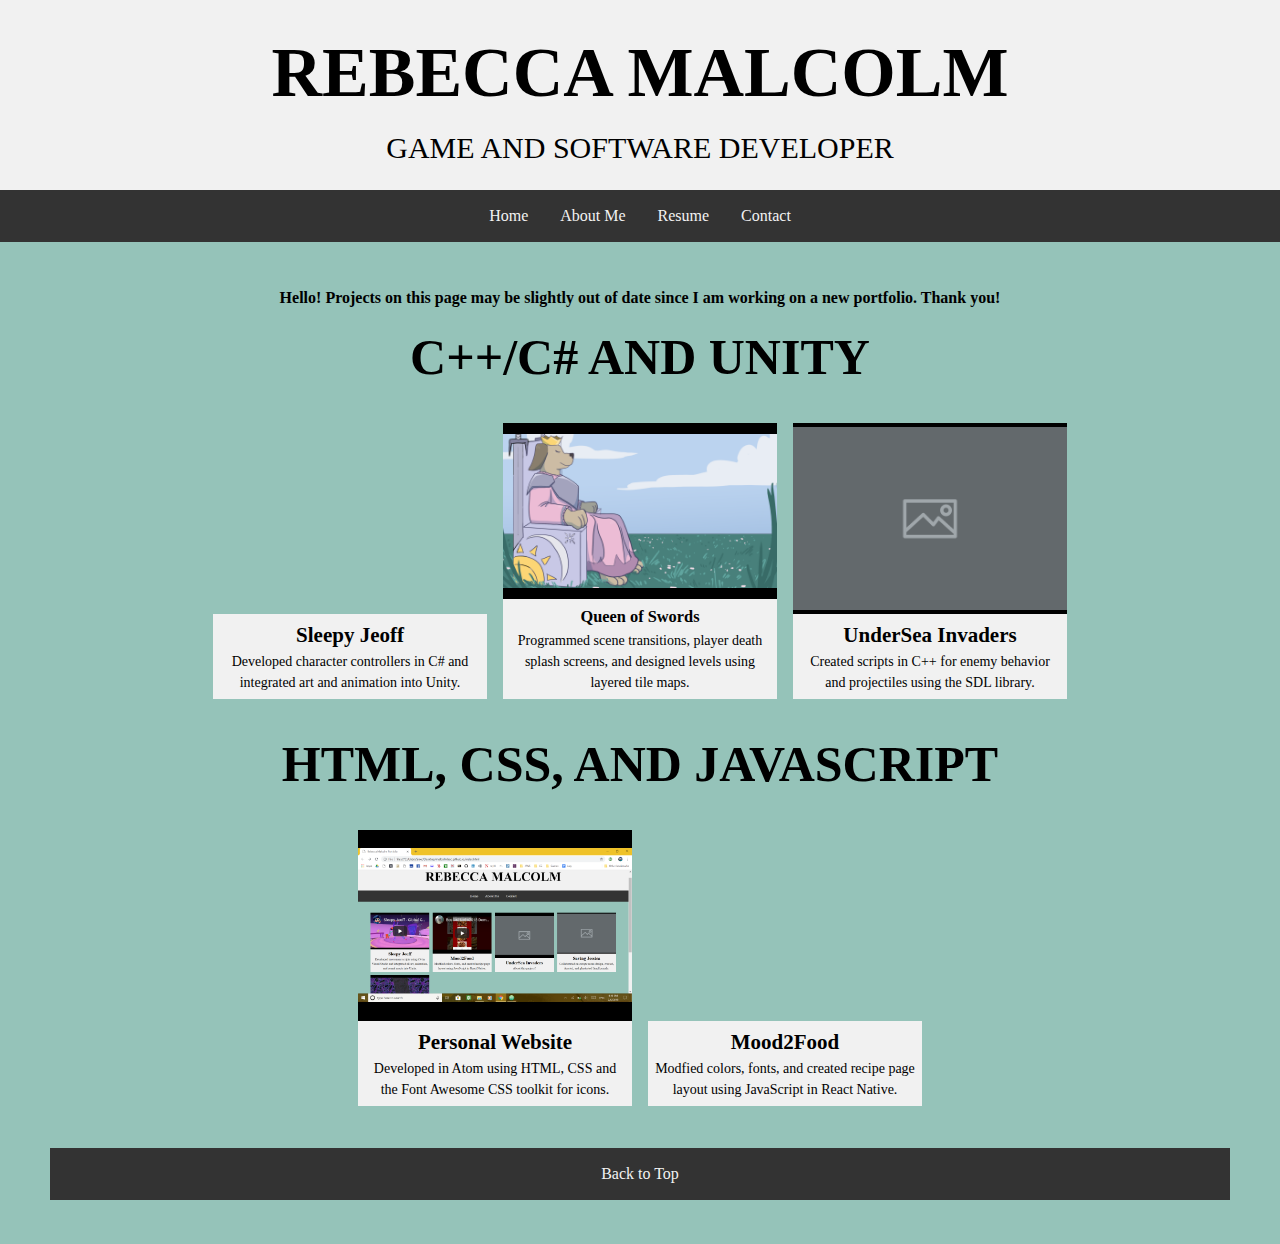
<file: index.html>
<!DOCTYPE html>
<html lang="en" dir="ltr">

<head>
  <meta charset="utf-8">
  <!-- Responsive Viewport-->
  <meta name="viewport" content="width=device-width, initial-scale=1">
  <!-- CSS Stylesheet -->
  <link href="style.css" rel="stylesheet" type="text/css" media="screen" />
  <title>Rebecca Malcolm - Home</title>
</head>

<body>
  <section class="fill-height">
    <!-- Header -->
    <div class="header">
      <h1>Rebecca Malcolm</h1>
      <p>Game and Software Developer</p>
    </div>

    <!-- Navigation -->
    <ul class="top-nav">
      <li><a href="index.html">Home</a></li>
      <li><a href="about-me.html">About Me</a></li>
      <li><a href="resume.html">Resume</a></li>
      <li><a href="contact.html">Contact</a></li>
    </ul>

    <!-- Content -->
    <div class="content">
      <h4 style="text-align:center"> Hello! Projects on this page may be slightly out of date since I am working on a new portfolio. Thank you!</h4>
      <h2 class="section-header">C++/C# and Unity</h2>
      <div class="row">
        <!-- Sleepy Jeoff -->
        <div class="responsive">
          <div class="thumbnail">
            <a target="_blank" href="https://globalgamejam.org/2019/games/sleepy-jeoff">
              <div class="video-frame">
                <iframe src="https://www.youtube.com/embed/fsce3Lo1Sls" frameborder="0" allow="accelerometer; autoplay; encrypted-media; gyroscope; picture-in-picture" allowfullscreen></iframe>
              </div>
              <div class="caption">
                <h2>Sleepy Jeoff</h2>
                <p>Developed character controllers in C# and integrated art and animation into Unity.</p>
              </div>
            </a>
          </div>
        </div>

        <!-- Queen of Swords -->
        <div class="responsive">
          <div class="thumbnail">
            <a target="_blank" href="https://codejunkiestudios.itch.io/queen-of-swords">
              <div class="image-frame">
                <img src="images/queen-of-swords.png">
              </div>
              <div class="caption">
                <h3>Queen of Swords</h3>
                <p>Programmed scene transitions, player death splash screens, and designed levels using layered tile maps.</p>
              </div>
            </a>
          </div>
        </div>

        <!-- UnderSea Invaders -->
        <div class="responsive">
          <div class="thumbnail">
            <a href="#">
              <div class="image-frame">
                <img src="images/placeholder-image.png">
              </div>
              <div class="caption">
                <h2>UnderSea Invaders</h2>
                <p>Created scripts in C++ for enemy behavior and projectiles using the SDL library.</p>
              </div>
            </a>
          </div>
        </div>
      </div>

      <h2 class="section-header">HTML, CSS, and JavaScript</h2>
      <div class="row">
        <!-- Personal Website -->
        <div class="responsive">
          <div class="thumbnail">
            <a href="">
              <div class="image-frame">
                <img src="images/pw-home.png">
              </div>
              <div class="caption">
                <h2>Personal Website</h2>
                <p>Developed in Atom using HTML, CSS and the Font Awesome CSS toolkit for icons.</p>
              </div>
            </a>
          </div>
        </div>

        <!-- Mood2Food -->
        <div class="responsive">
          <div class="thumbnail">
            <a target="_blank" href="https://devpost.com/software/mood2food-yr2iaq">
              <div class="video-frame">
                <iframe src="https://www.youtube.com/embed/-29yBuO8Wxs" frameborder="0" allow="accelerometer; autoplay; encrypted-media; gyroscope; picture-in-picture" allowfullscreen></iframe>
              </div>
              <div class="caption">
                <h2>Mood2Food</h2>
                <p> Modfied colors, fonts, and created recipe page layout using JavaScript in React Native.</p>
              </div>
            </a>
          </div>
        </div>
      </div>
      
    <br>
    <!-- Footer -->
    <div class="footer">
      <a href="index.html">Back to Top</a>
    </div>
  </section>

</body>

</html>
</file>
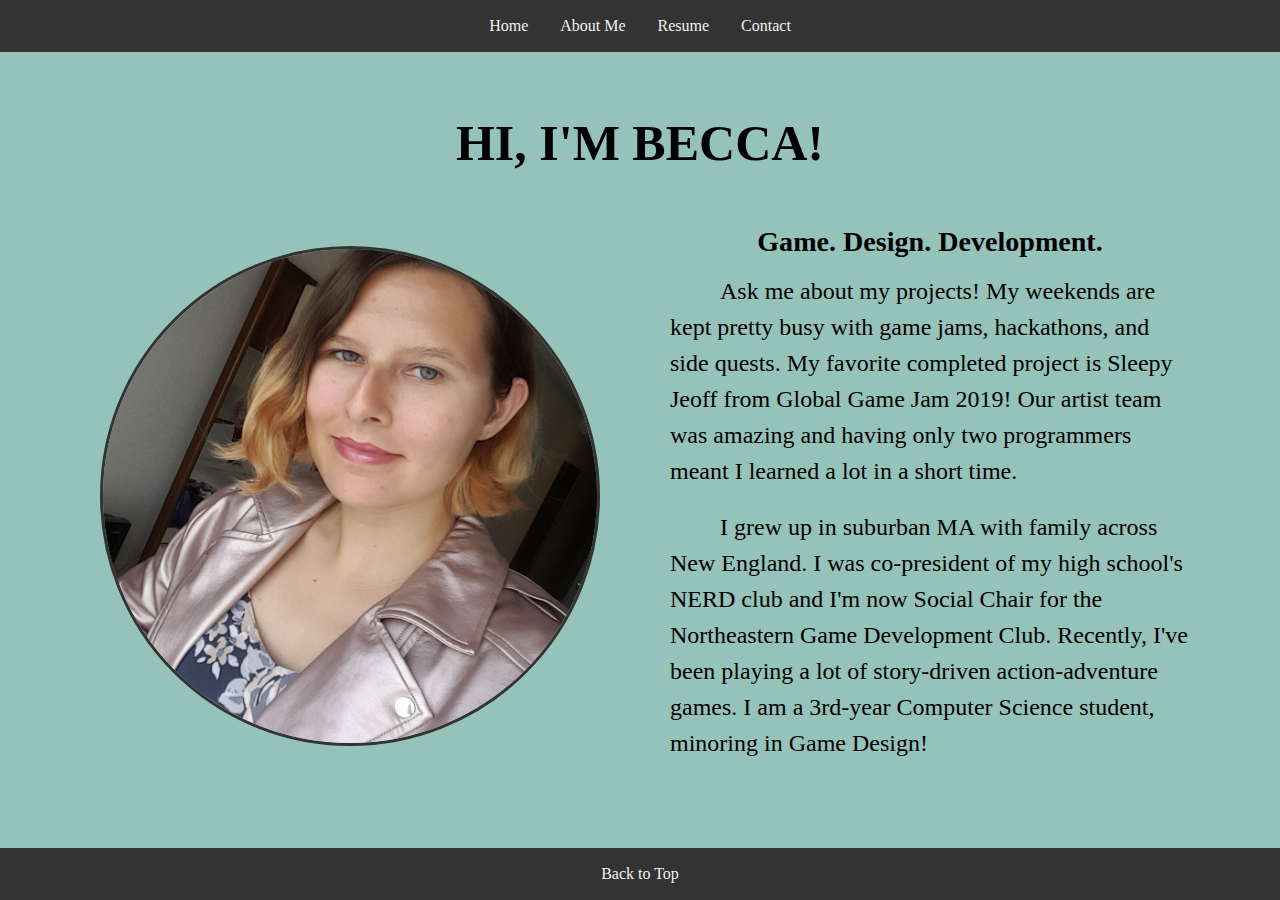
<file: about-me.html>
<!DOCTYPE html>
<html lang="en" dir="ltr">

<head>
  <meta charset="utf-8">
  <!-- Responsive Viewport-->
  <meta name="viewport" content="width=device-width, initial-scale=1">
  <!-- CSS Stylesheet -->
  <link href="style.css" rel="stylesheet" type="text/css" media="screen" />
  <title>Rebecca Malcolm - About</title>
</head>

<body>
  <section class="fill-height">
    <!-- Navigation -->
    <ul class="top-nav">
      <li><a href="index.html">Home</a></li>
      <li><a href="about-me.html">About Me</a></li>
      <li><a href="resume.html">Resume</a></li>
      <li><a href="contact.html">Contact</a></li>
    </ul>

    <!-- Content -->
    <div class="content">
      <h2 class="section-header">Hi, I'm Becca!</h2>
      <div class="row">
        <div class="column">
          <div class="image-frame">
            <img class="image-circle" src="images/portrait.jpg">
          </div>
        </div>
        <div class="column">
          <h3 id="bio">Game. Design. Development.</h3>
          <p>Ask me about my projects! My weekends are kept pretty busy with game jams, hackathons, and side quests. My favorite completed project is Sleepy Jeoff from Global Game Jam 2019! Our artist team was amazing and having only two programmers meant I learned a lot in a short time.</p>
          <p>I grew up in suburban MA with family across New England. I was co-president of my high school's NERD club and I'm now Social Chair for the Northeastern Game Development Club. Recently, I've been playing a lot of story-driven action-adventure games. I am a 3rd-year Computer Science student, minoring in Game Design!</p>
        </div>
      </div>
    </div>

    <!-- Footer -->
    <div class="footer">
      <a href="about-me.html">Back to Top</a>
    </div>
  </section>

</body>

</html>
</file>
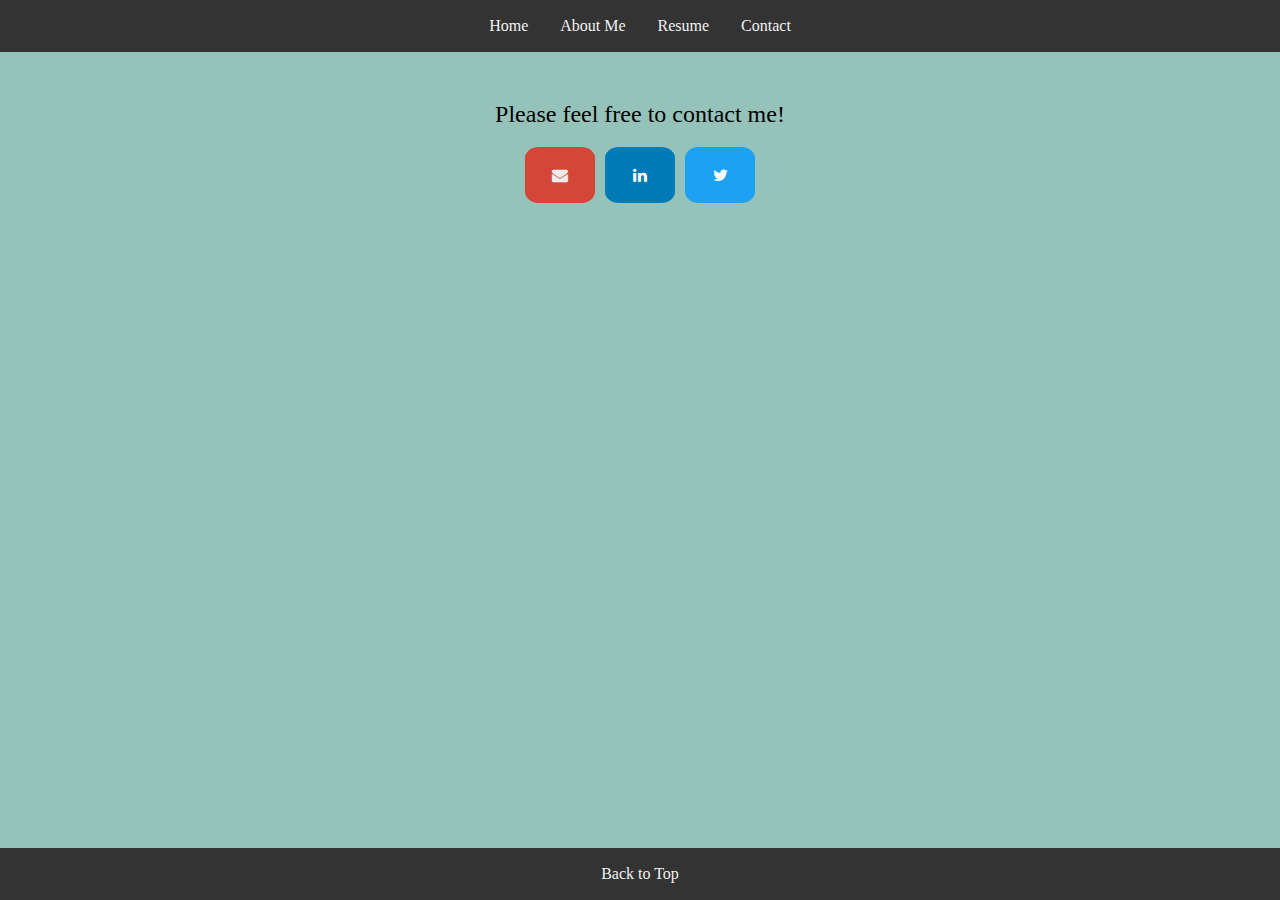
<file: contact.html>
<!DOCTYPE html>
<html lang="en" dir="ltr">

<head>
  <meta charset="utf-8">
  <!-- Responsive Viewport-->
  <meta name="viewport" content="width=device-width, initial-scale=1">
  <!-- CSS Stylesheet -->
  <link href="style.css" rel="stylesheet" type="text/css" media="screen" />
  <!-- Social Media Icons CSS Stylesheet -->
  <link rel="stylesheet" href="https://cdnjs.cloudflare.com/ajax/libs/font-awesome/4.7.0/css/font-awesome.min.css">
  <title>Rebecca Malcolm - Contact</title>
</head>

<body>
  <section class="fill-height">
    <!-- Navigation -->
    <ul class="top-nav">
      <li><a href="index.html">Home</a></li>
      <li><a href="about-me.html">About Me</a></li>
      <li><a href="resume.html">Resume</a></li>
      <li><a href="contact.html">Contact</a></li>
    </ul>

    <!-- Content -->
    <div class="content">
      <p id="message">Please feel free to contact me!</p>
      <div class="row">
        <a href="mailto:malcolm.r@husky.neu.edu" class="fa fa-envelope"></a>
        <a target="_blank" href="https://www.linkedin.com/in/rebecca-malcolm/" class="fa fa-linkedin"></a>
        <a href="https://twitter.com/rebkgames" class="fa fa-twitter"></a>
      </div>
    </div>

    <!-- Footer -->
    <div class="footer">
      <a href="contact.html">Back to Top</a>
    </div>
  </section>

</body>

</html>
</file>
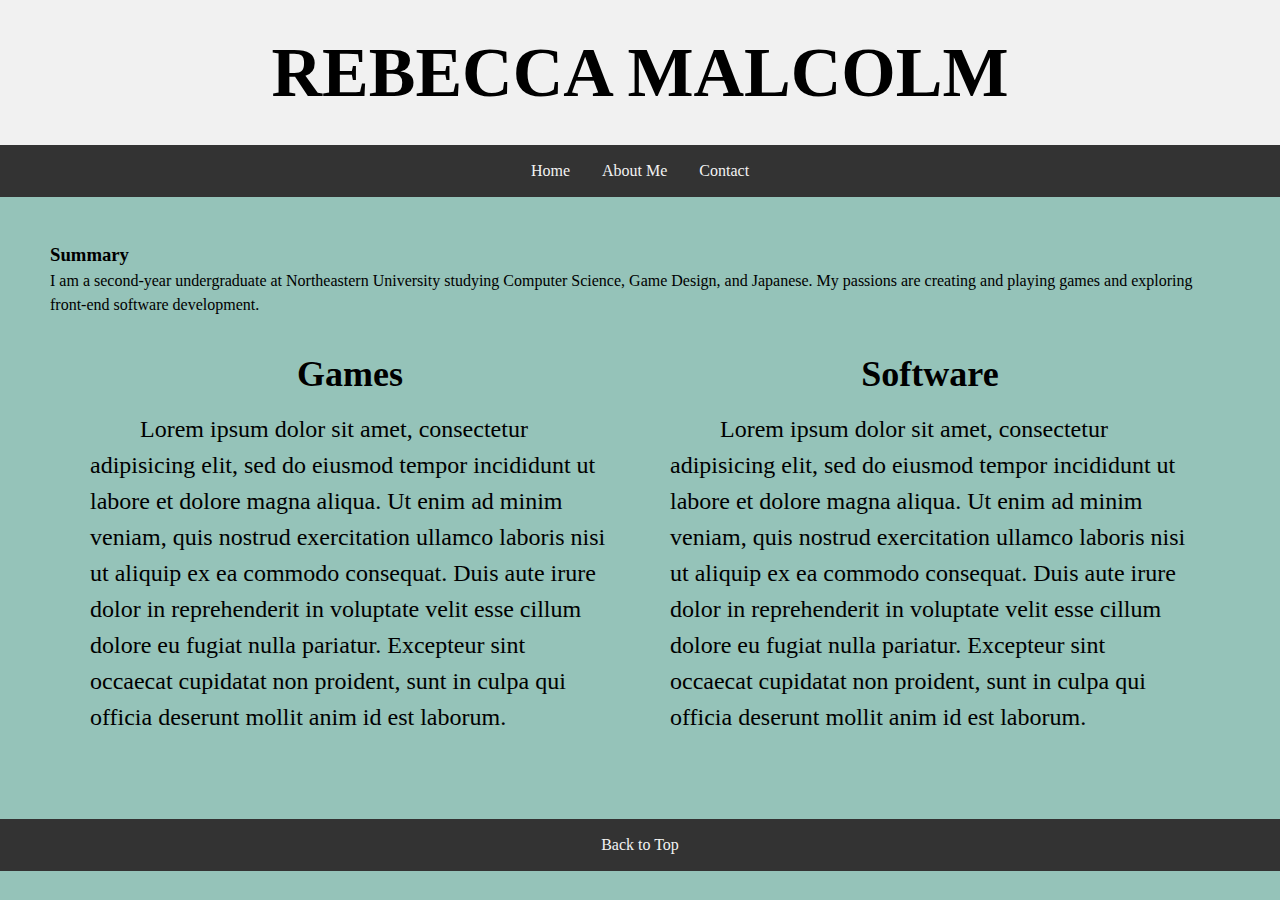
<file: Home.html>
<!DOCTYPE html>
<html lang="en" dir="ltr">

<head>
  <meta charset="utf-8">
  <!-- Responsive Viewport-->
  <meta name="viewport" content="width=device-width, initial-scale=1">
  <!-- CSS Stylesheet -->
  <link href="style.css" rel="stylesheet" type="text/css" media="screen" />
  <title>Rebecca Malcolm Portfolio</title>
</head>

<body>
  <!-- Header -->
  <div class="header">
    <h1>Rebecca Malcolm</h1>
  </div>

  <!-- Navigation -->
  <div class="top-nav">
      <a href="home.html">Home</a>
      <a href="home.html">About Me</a>
      <a href="home.html">Contact</a>
  </div>

  <!-- Content -->
  <div class="content">
    <!-- Summary -->
    <div class="summary">
      <h3>Summary</h3>
      <p> I am a second-year undergraduate at Northeastern University studying Computer Science, Game Design, and Japanese. My passions are creating and playing games and exploring front-end software development.</p>
    </div>

    <div class="row">
      <!-- Games Projects -->
      <div class="column">
        <h2 style="text-align:center;">Games</h2>
        <p>Lorem ipsum dolor sit amet, consectetur adipisicing elit, sed do eiusmod tempor incididunt ut labore et dolore magna aliqua. Ut enim ad minim veniam, quis nostrud exercitation ullamco laboris nisi ut aliquip ex ea commodo consequat. Duis aute irure dolor in reprehenderit in voluptate velit esse cillum dolore eu fugiat nulla pariatur. Excepteur sint occaecat cupidatat non proident, sunt in culpa qui officia deserunt mollit anim id est laborum.</p>
      </div>
      <!-- Software Projects -->
      <div class="column">
        <h2 style="text-align:center;">Software</h2>
        <p>Lorem ipsum dolor sit amet, consectetur adipisicing elit, sed do eiusmod tempor incididunt ut labore et dolore magna aliqua. Ut enim ad minim veniam, quis nostrud exercitation ullamco laboris nisi ut aliquip ex ea commodo consequat. Duis aute irure dolor in reprehenderit in voluptate velit esse cillum dolore eu fugiat nulla pariatur. Excepteur sint occaecat cupidatat non proident, sunt in culpa qui officia deserunt mollit anim id est laborum.</p>
      </div>
    </div>
  </div>

  <!-- Footer -->
  <div class="footer">
    <a href="home.html">Back to Top</a>
  </div>

</body>

</html>
</file>
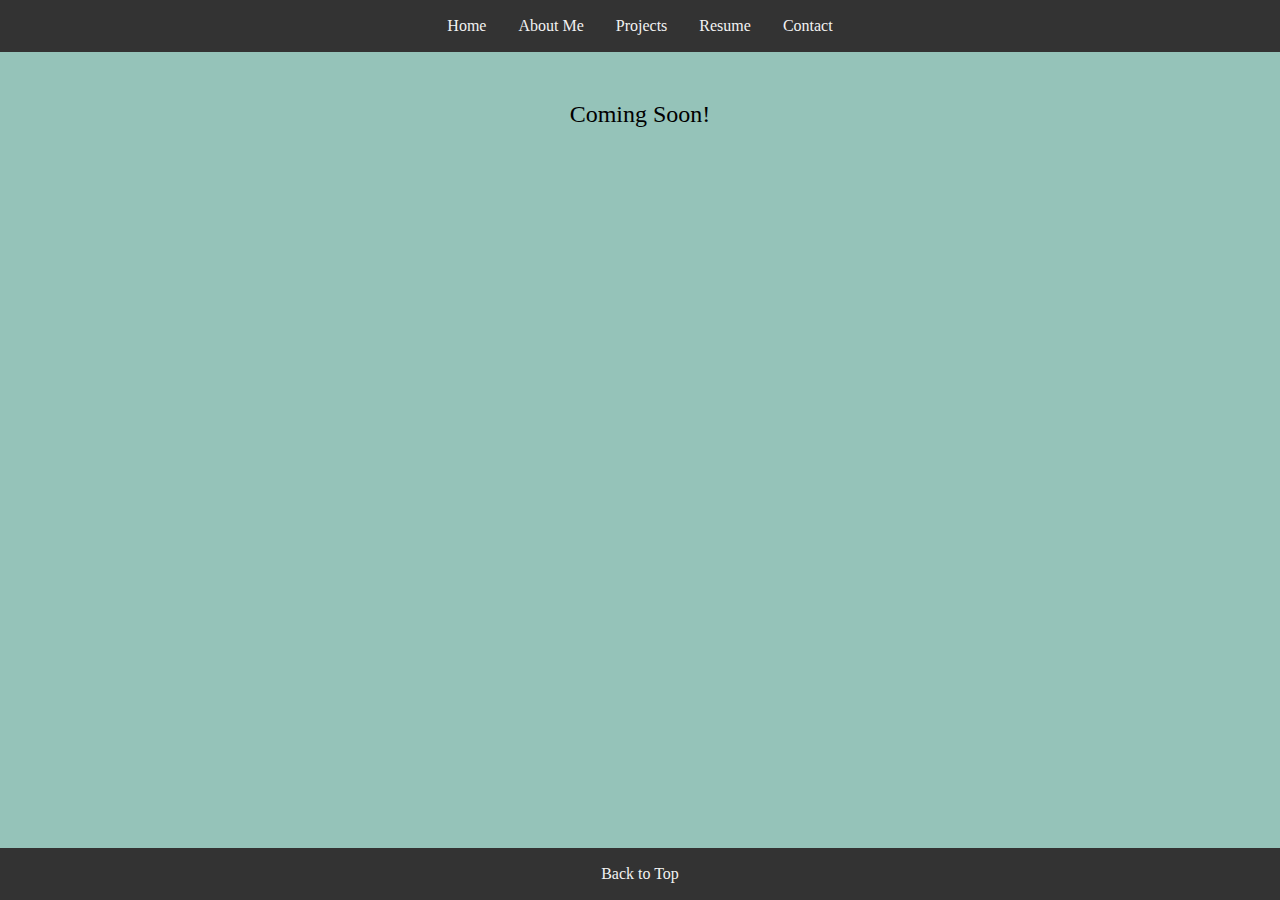
<file: projects.html>
<!DOCTYPE html>
<html lang="en" dir="ltr">

<head>
  <meta charset="utf-8">
  <!-- Responsive Viewport-->
  <meta name="viewport" content="width=device-width, initial-scale=1">
  <!-- CSS Stylesheet -->
  <link href="style.css" rel="stylesheet" type="text/css" media="screen" />
  <title>Rebecca Malcolm - Projects</title>
</head>

<body>
  <section class="fill-height">
    <!-- Navigation -->
    <ul class="top-nav">
      <li><a href="index.html">Home</a></li>
      <li><a href="about-me.html">About Me</a></li>
      <li><a href="projects.html">Projects</a></li>
      <li><a href="resume.html">Resume</a></li>
      <li><a href="contact.html">Contact</a></li>
    </ul>

    <!-- Content -->
    <div class="content">
      <p id="message">Coming Soon!</p>
      <!-- TODO -->
    </div>

    <!-- Footer -->
    <div class="footer">
      <a href="projects.html">Back to Top</a>
    </div>
  </section>

</body>

</html>
</file>
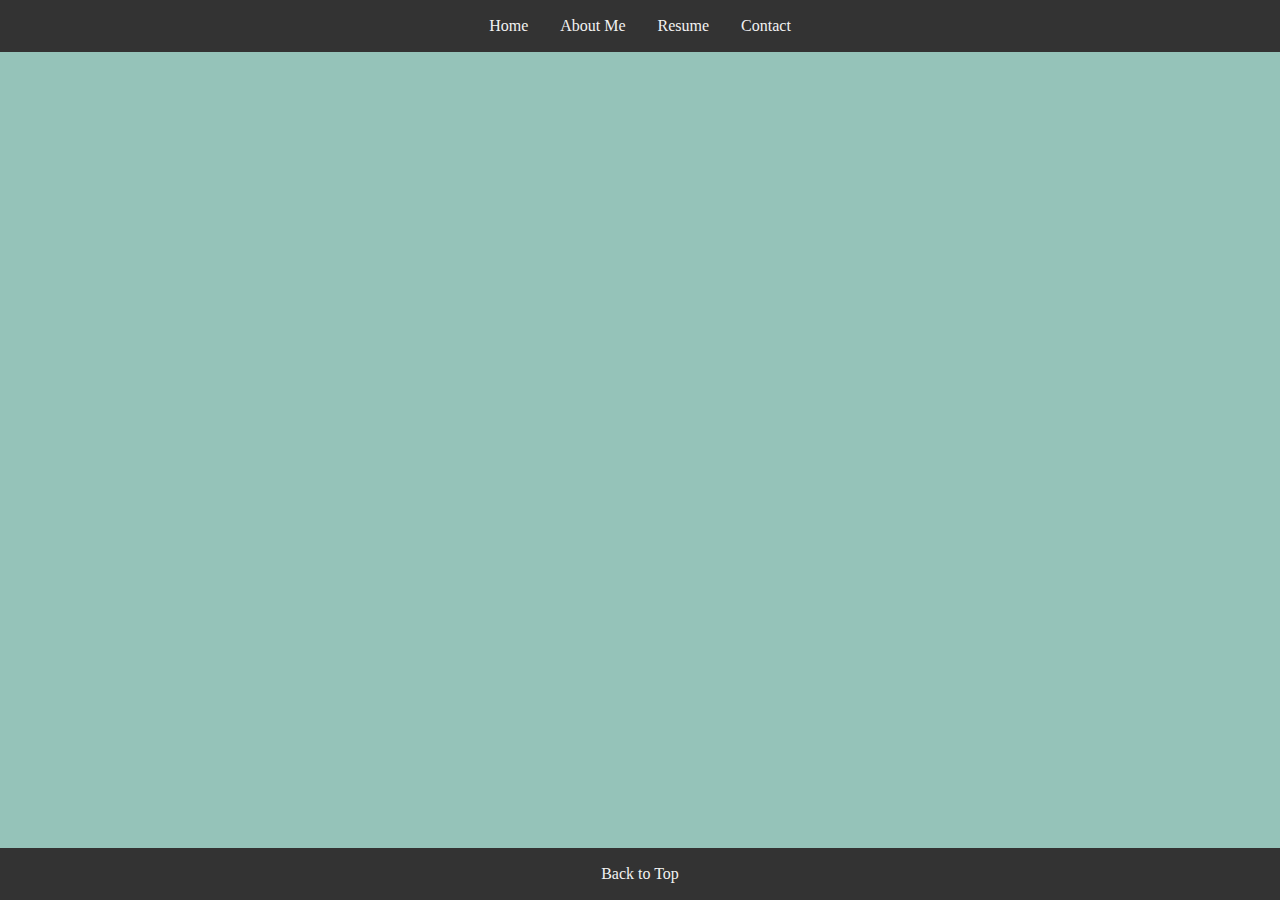
<file: resume.html>
<!DOCTYPE html>
<html lang="en" dir="ltr">

<head>
  <meta charset="utf-8">
  <!-- Responsive Viewport-->
  <meta name="viewport" content="width=device-width, initial-scale=1">
  <!-- CSS Stylesheet -->
  <link href="style.css" rel="stylesheet" type="text/css" media="screen" />
  <!-- Social Media Icons CSS Stylesheet -->
  <link rel="stylesheet" href="https://cdnjs.cloudflare.com/ajax/libs/font-awesome/4.7.0/css/font-awesome.min.css">
  <title>Rebecca Malcolm - Resume</title>
</head>

<body>
  <section class="fill-height">
    <!-- Navigation -->
    <ul class="top-nav">
      <li><a href="index.html">Home</a></li>
      <li><a href="about-me.html">About Me</a></li>
      <li><a href="resume.html">Resume</a></li>
      <li><a href="contact.html">Contact</a></li>
    </ul>

    <!-- Content -->
    <div class="content">
      <div class="row">
        <!-- PDF Viewer -->
        <object data="documents/Rebecca_Malcolm_10_2019.pdf#zoom=50%" type="application/pdf" width="100%" height="600px">
          <!-- Google PDF Viewer for Google Chrome on Android -->
          <iframe src="https://docs.google.com/viewer?url=http://malcolmbec.github.io/documents/Rebecca_Malcolm_10_2019.pdf&embedded=true" frameborder="0" width="100%" height="300px"></iframe>
        </object>
      </div>
    </div>

    <!-- Footer -->
    <div class="footer">
      <a href="resume.html">Back to Top</a>
    </div>
  </section>

</body>

</html>
</file>
<file: style.css>
/* Remove Browser Defaults*/
body, div, h1, h2, h3, h4, h5, h6, p, ul, ol, li, dl, dt, dd, img, form, fieldset, input, textarea, blockquote {
  margin: 0; padding: 0; border: 0;
}

html, body {
  height: 100vh;
  width: 100vw;
}

body {
  margin: 0;
  line-height: 1.5;
  background-color: #95c3b9;
}

* {
  box-sizing: border-box;
}

ul {
  list-style-type: none;
  margin: 0;
  padding: 0;
}

/* Flex-Wrapper for Page */
.fill-height {
  min-height: 100%;
  display: flex;
  flex-direction: column;
  align-items: stretch;
}

/* Header */
.header {
  flex-shrink: 0;
  background-color: #f1f1f1;
  text-transform: uppercase;
  text-align: center;
  padding: 20px;
}

/* Header - Text */
.header h1 {
  font-size: 70px;
}
.header p {
  font-size: 30px;
}

/* Top Navigation Bar */
.top-nav {
  flex-shrink: 0;
  overflow: hidden;
  background-color: #333;
  display: flex;
  justify-content: center;
}

/* Top Navigation - Hover */
.top-nav a:hover {
  background-color: #ddd;
  color: black;
}

/* Top Navigation Bar - Links */
.top-nav a {
  float: left;
  color: #f2f2f2;
  text-align: center;
  padding: 14px 16px;
  font-size: 16px;
  text-decoration: none;
}

/* Content */
.content {
  flex-grow: 1;
  flex-shrink: 0;
  padding: 44px 50px;
}

/* Section Header */
.section-header {
  font-size: 50px;
  text-transform: uppercase;
  text-align: center;
  padding: 10px;
}

/* Row */
.row {
  padding: 10px;
  display: flex;
  flex-wrap: wrap;
  align-items: center;
  justify-content: center;
}

/* Column */
.column {
  flex: left;
  width: 50%;
  padding: 20px;
  font-size: 24px;
}

/* Column - Text */
.column p {
  padding: 10px;
  text-indent: 50px;
}

/* Column - Wrapper for Images */
.column .image-frame {
  flex: 1 0;
  display: flex;
  margin-left: auto;
  margin-right: auto;
  max-height: 500px;
  max-width: 500px;
}

/* Column - Images */
.column .image-frame img {
  width: 100%;
  object-fit: cover;
  border: 3px solid #333;
}

/* Images - Circle */
.image-circle {
  border-radius: 50%;
}

/* About Me - Text */
#bio {
  text-align: center;
  font-weight: bold;
}

/* Message - Text */
#message {
  font-size: 24px;
  text-align: center;
  display: block;
}

/* Contact - Icons */
.fa {
  padding: 20px;
  font-size: 30px;
  width: 70px;
  border-radius: 20%;
  text-align: center;
  text-decoration: none;
  margin: 5px;
}
.fa:hover {
    opacity: 0.7;
}
.fa-envelope {
  background: #d44638;
  color: #eeeeee;
}
.fa-linkedin {
  background: #007bb5;
  color: white;
}
.fa-twitter {
  background: #1da1f2;
  color: white;
}

/* Thumbnail */
.thumbnail {
  border: 2px solid #95c3b9;
  max-width: 280px;
  height: 280px;
}

/* Thumbnail - Hover */
.thumbnail:hover {
  border: 2px solid #333;
}

/* Thumbnail - Links */
.thumbnail a {
  display: flex;
  flex-direction: column;
  align-items: stretch;
  width: 100%;
  height: 100%;
  color: black;
  text-decoration: none;
}

/* Thumbnail - Flex-Wrapper for Images */
.thumbnail .image-frame {
  flex: 1 0;
  display: flex;
  background-color: black;
}

/* Thumbnail - Images */
.thumbnail .image-frame img {
  width: 100%;
  object-fit: contain;
}

/* Thumbnail - Flex-Wrapper for Videos */
.thumbnail .video-frame {
  flex: 1 0;
  overflow: hidden;
  padding-top: 56.25%;
  position: relative;
}

/* Thumbnail - Videos */
.thumbnail .video-frame iframe {
  border: 0;
   height: 100%;
   left: 0;
   position: absolute;
   top: 0;
   width: 100%;
}

/* Thumbnail - Caption */
.caption {
  flex: 0 1;
  padding: 6px;
  background-color: #f1f1f1;
  text-align: center;
  justify-content: center;
  font-size: 14px;
}

/* Thumbnail - Wrapper for Responsive Layout */
.responsive {
  padding: 6px;
  float: left;
  max-width: 25%;
}

/* Responsive Layout Options */
@media only screen and (max-width: 900px) {
  .responsive {
    max-width: 33.3333%
  }
  .column {
    font-size: 18px;
  }
  .section-header {
    font-size: 30px;
  }
  .column .image-frame {
    max-height: 400px;
    max-width: 400px;
  }
  #contact {
    font-size: 18px;
  }
}
@media only screen and (max-width: 700px) {
  .responsive {
    max-width: 50%
  }
  .column {
    width: 100%;
    font-size: 14px;
  }
  .header h1 {
    font-size: 50px;
  }
  .header p {
    font-size: 20px;
  }
  .top-nav a {
    font-size: 14px;
  }
}
@media only screen and (max-width: 500px) {
  .responsive {
    max-width: 100%
  }
  .column {
    font-size: 12px;
  }
  .column .image-frame {
    max-height: 300px;
    max-width: 300px;
  }
}

/* Footer */
.footer {
  flex-shrink: 0;
  padding: 10px;
  color: #f2f2f2;
  background-color: #333;
  text-align: center;
}

/* Footer - Hover */
.footer:hover {
  background-color: #ddd;
  color: black;
}

/* Footer - Links */
.footer a {
  display: block;
  padding: 4px 6px;
  color: inherit;
  text-align: center;
  text-decoration: none;
}
</file>
